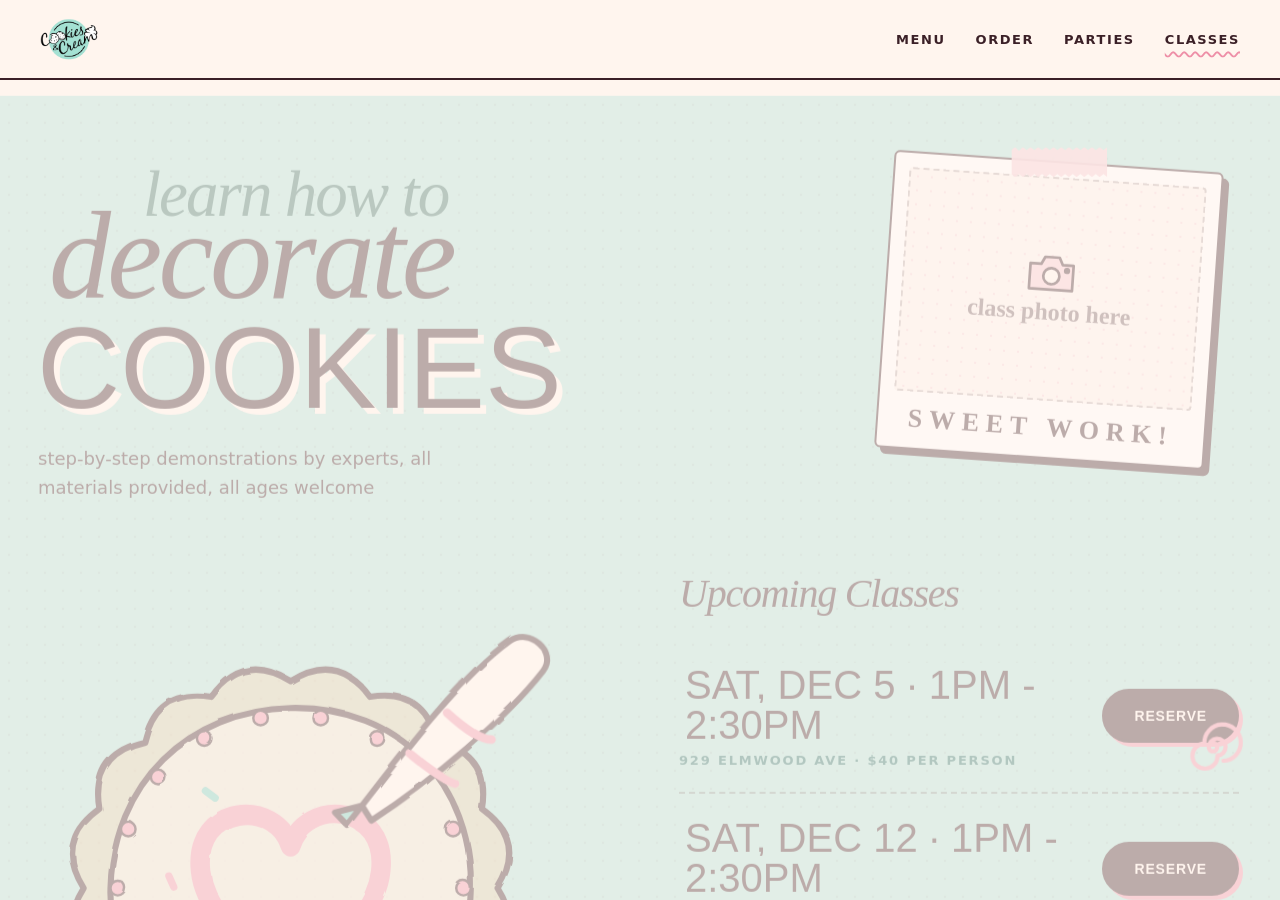
<file: classes.html>
<!doctype html>
<html lang="en">
<head>
<meta charset="utf-8">
<meta http-equiv="refresh" content="0; url=/classes/">
<link rel="canonical" href="https://cookiesandcreamofnewyork.com/classes/">
<title>Classes · Cookies &amp; Cream</title>
</head>
<body>
<p>The classes page has moved to <a href="/classes/">cookiesandcreamofnewyork.com/classes/</a>.</p>
</body>
</html>
</file>
